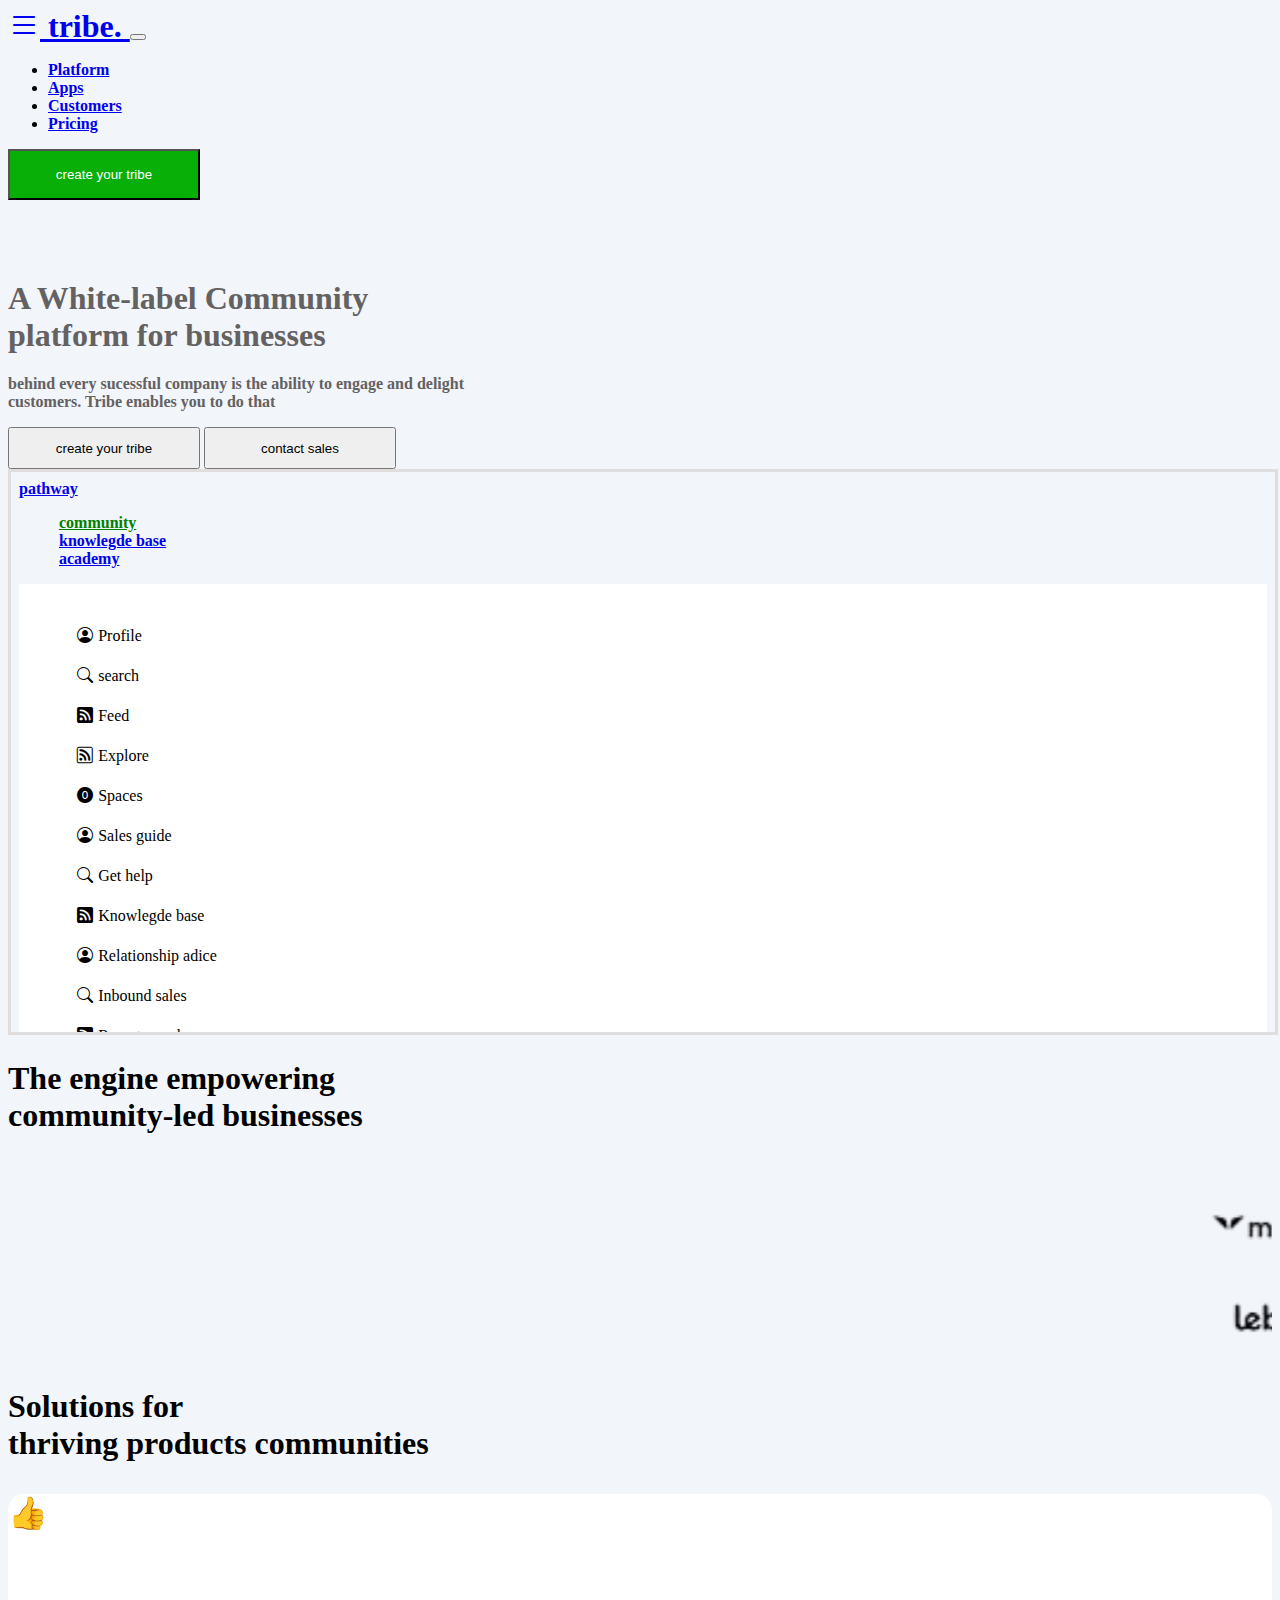
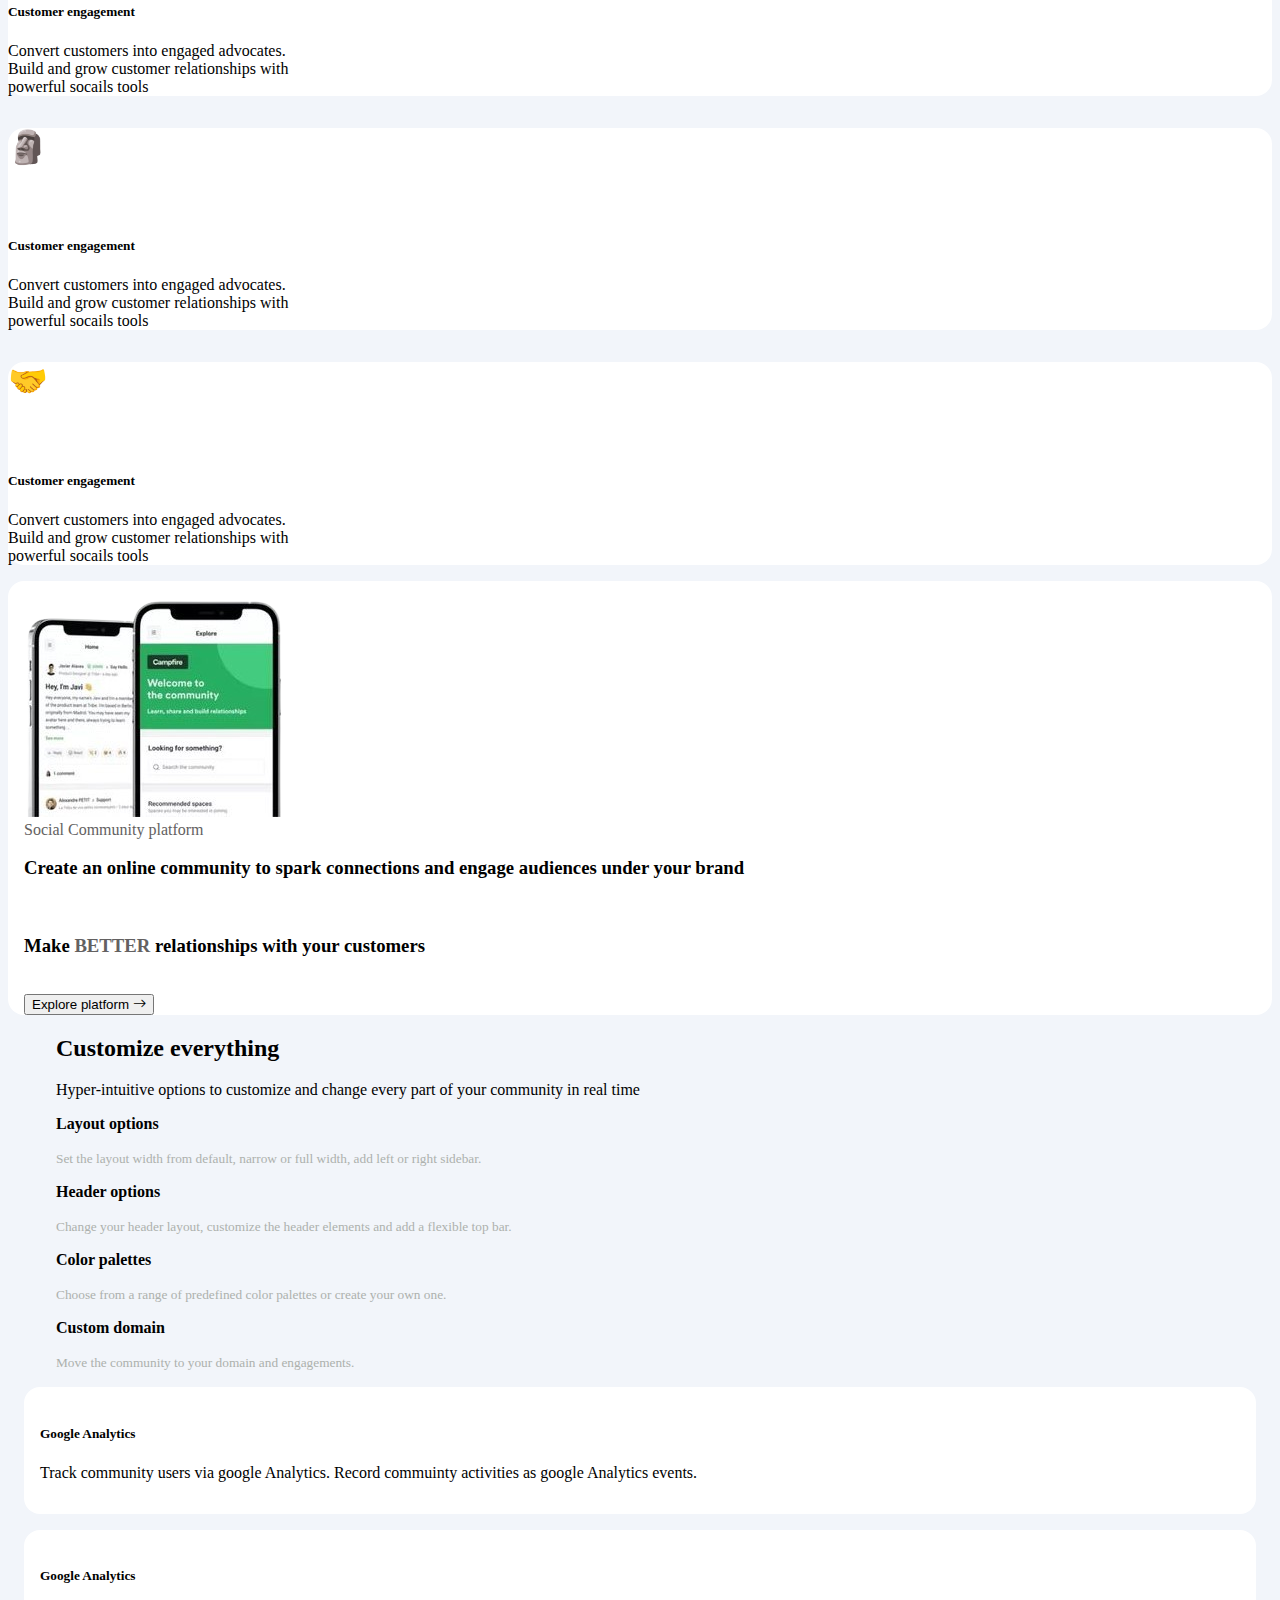
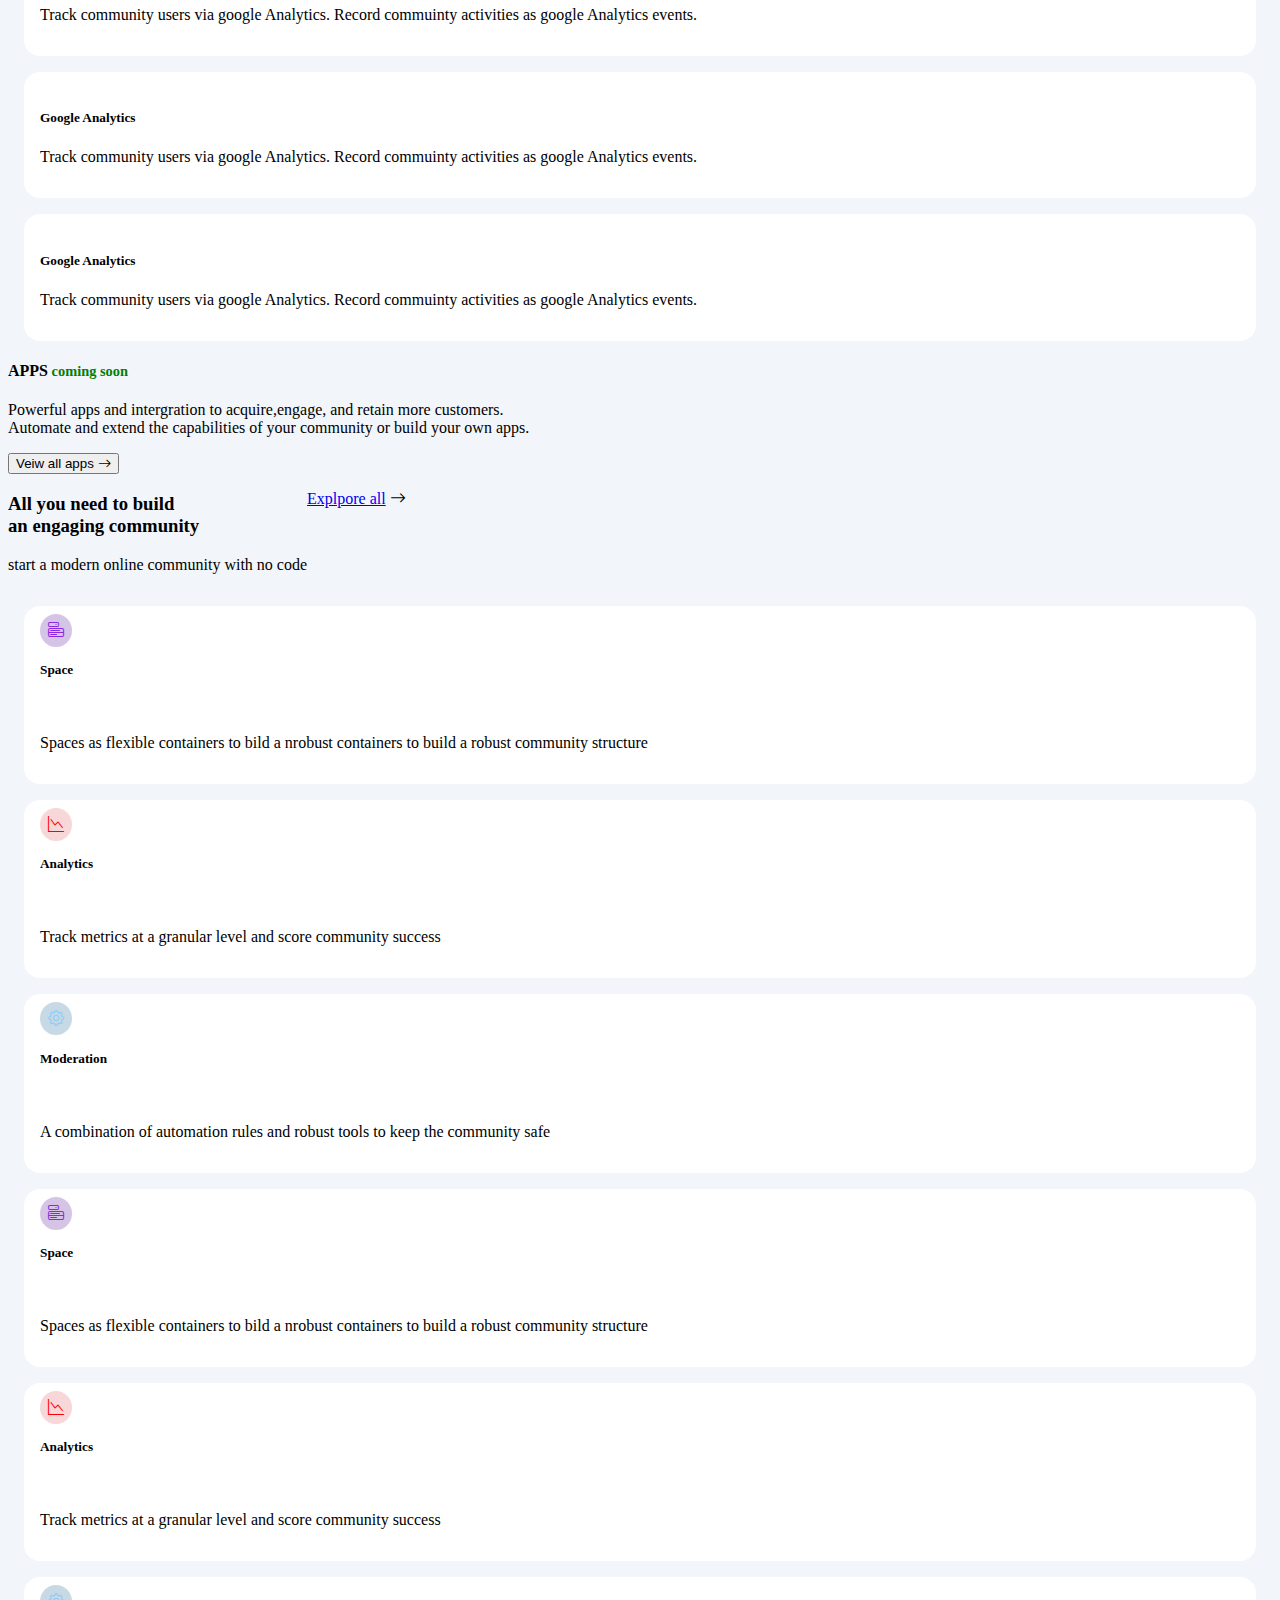
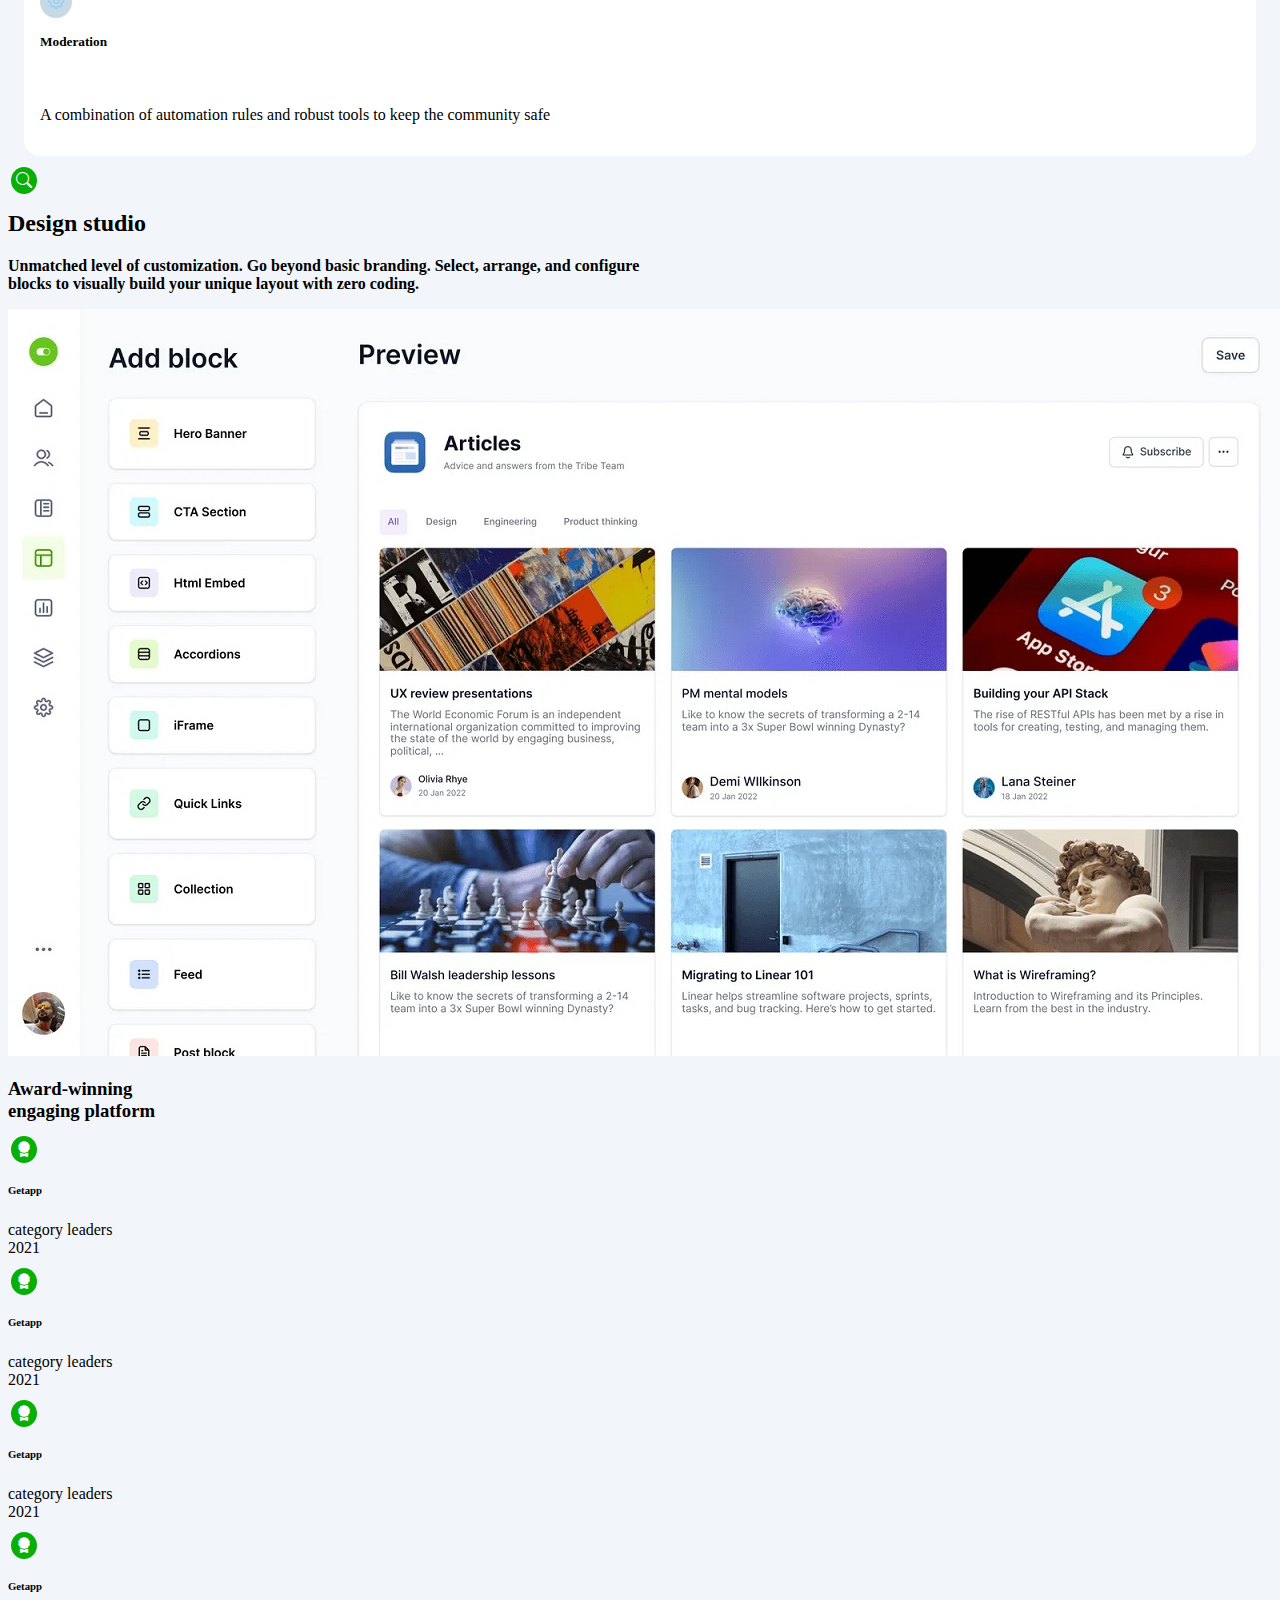
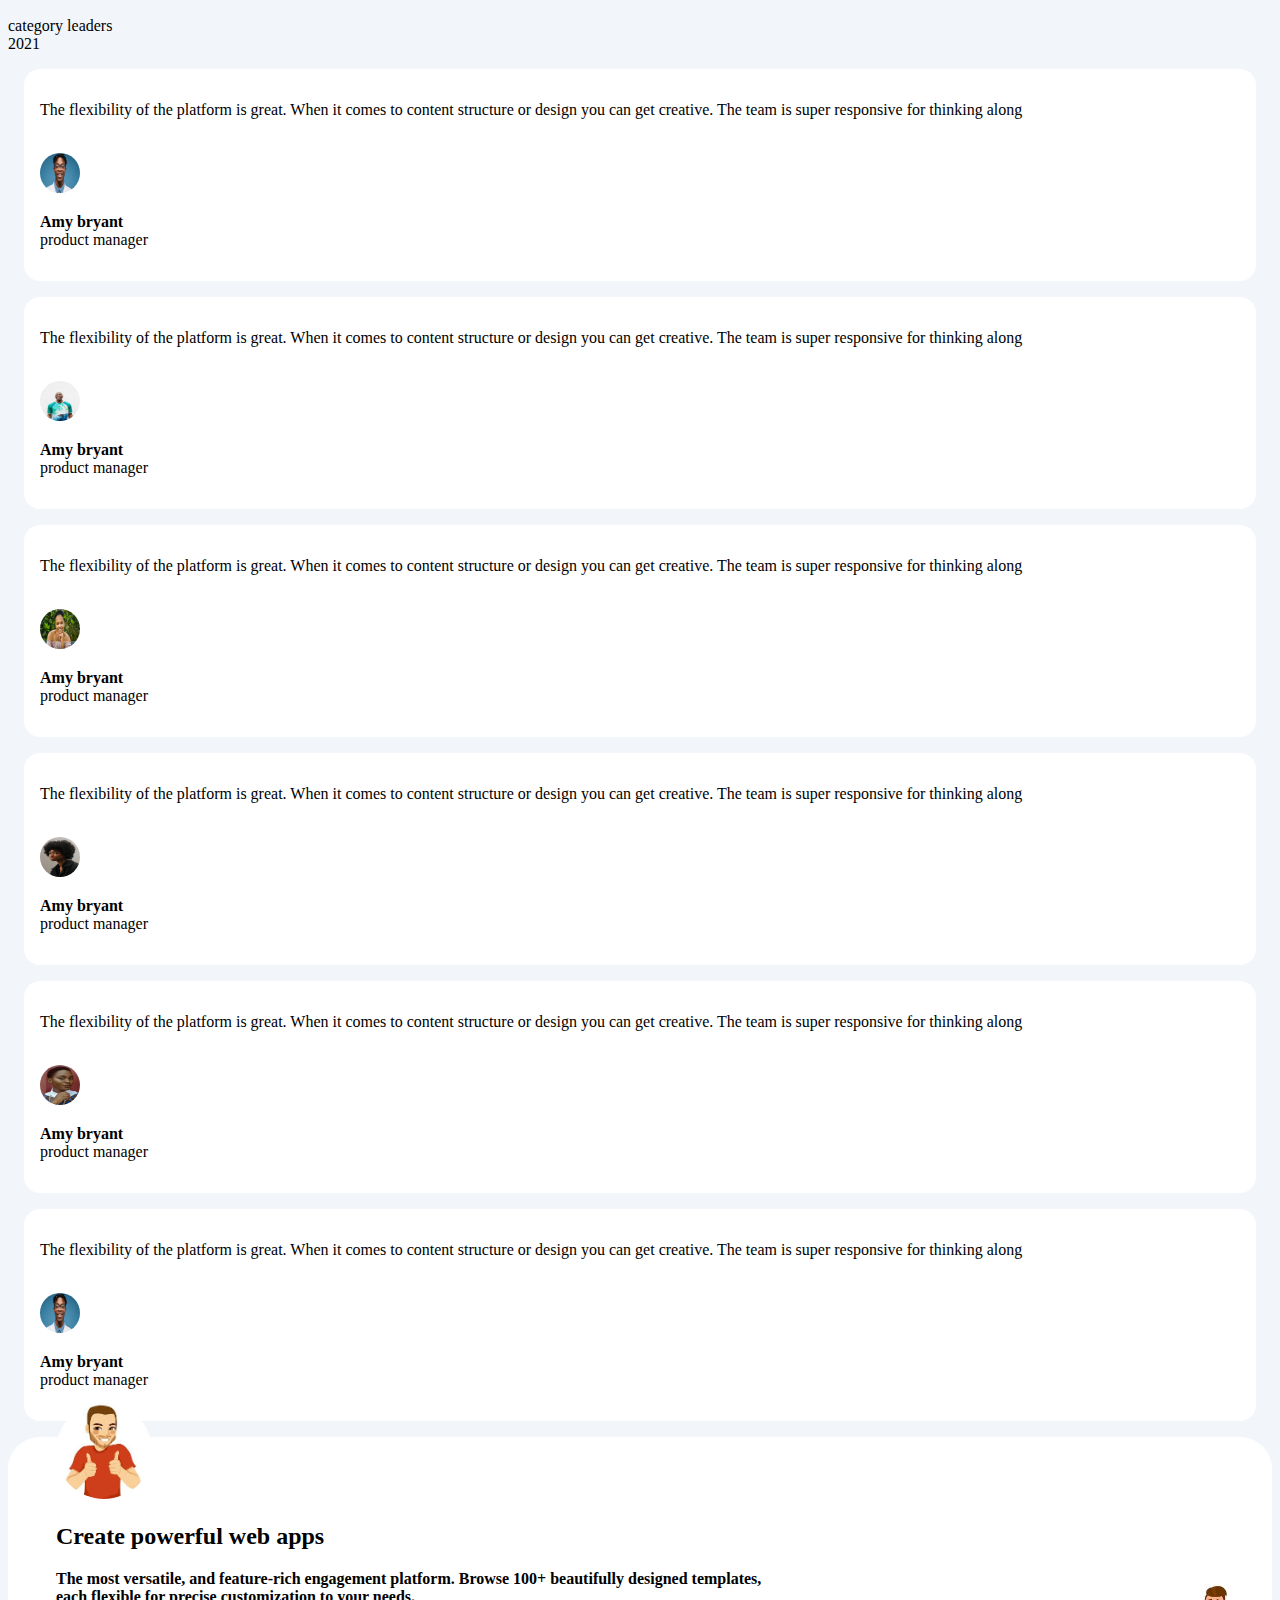
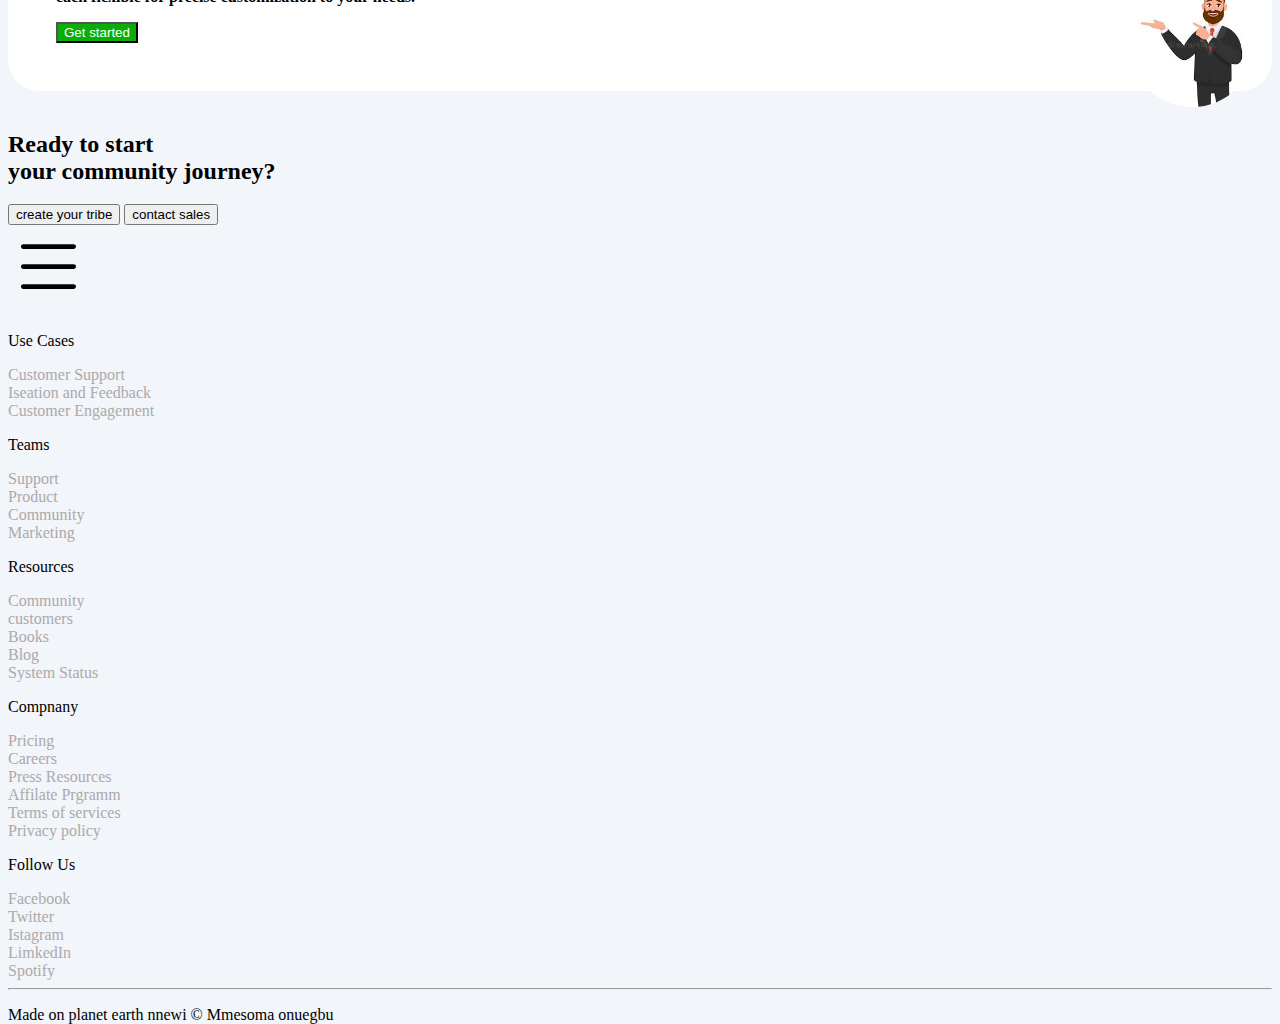
<file: index.html>
<!DOCTYPE html>
<html lang="en">

<head>
    <meta charset="UTF-8">
    <meta name="viewport" content="width=device-width, initial-scale=1.0">
    <link href="https://cdn.jsdelivr.net/npm/bootstrap@5.3.2/dist/css/bootstrap.min.css" rel="stylesheet"
        integrity="sha384-T3c6CoIi6uLrA9TneNEoa7RxnatzjcDSCmG1MXxSR1GAsXEV/Dwwykc2MPK8M2HN" crossorigin="anonymous">
    <link rel="stylesheet" href="https://cdn.jsdelivr.net/npm/bootstrap-icons@1.11.1/font/bootstrap-icons.css">
    <link rel="stylesheet" href="style.css">
    <title>Document</title>
</head>

<body>
    <nav class="navbar navbar-expand-lg bg-light navbar-light  fixed-top navbr">
        <div class="container">
            <a href="#" class="navbar-brand nav-brand">
                <i class="bi bi-list"></i>
                tribe.

            </a>

            <button class="navbar-toggler" type="button" data-bs-toggle="collapse" data-bs-target="#navmenu">
                <span class="navbar-toggler-icon"></span>
            </button>
            <div class="collapse navbar-collapse" id="navmenu">
                <ul class="navbar-nav ul-nav">
                    <li class="nav-item">
                        <a href="#" class="nav-link">
                            Platform
                        </a>
                    </li>
                    <li class="nav-item">
                        <a href="#" class="nav-link">
                            Apps
                        </a>
                    </li>
                    <li class="nav-item">
                        <a href="#" class="nav-link">
                            Customers
                        </a>
                    </li>
                    <li class="nav-item">
                        <a href="#" class="nav-link">
                            Pricing
                        </a>
                    </li>
                </ul>


                <button class="btn btn-large rounded-pill ms-auto nav-button text-light">
                   <a href="form.html">create your tribe</a> 
                </button>

            </div>


        </div>
    </nav>
    <!-- first section -->
    <section class="pt-5 sect1">
        <div class="container">
            <div class="text-dark text-center first-txt">
                <h1> A <span class="secondary">White-label</span> Community <br>platform for businesses
                </h1>
                <p>behind every sucessful company is the ability to engage and delight <br>customers. Tribe enables you
                    to do that</p>
                <button class="btn btn-large bg-dark text-light rounded-pill my-2">create your tribe</button>
                <button class="btn btn-large text-dark rounded-pill border-dark my-2">contact sales</button>
            </div>
        </div>

    </section>


    <!-- second section -->
    <section class="p-5">
        <div class="container sect2-frame pt-5">
            <iframe src="frame.html" frameborder=""
                style="width: 100%; height: 35rem; border: solid rgb(226, 221, 221);"> </iframe>
        </div>
    </section>


    <!-- third section -->
    <section>
        <div class="container">
            <div class="text-center p-5">
                <h1><b>The engine empowering <br>community-led businesses</b></h1>
            </div>


            <marquee behavior="" direction="left">
                <div>
                    <img src="/images/platform1-removebg-preview.png" alt="text" class="sect3-img">
                </div>

            </marquee>




        </div>
    </section>

    <!-- fourth section -->
    <section class="p-2 pt-5 sect4">
        <div class="container pt-5">
            <div class="text-center">
                <h1><b>Solutions for <br>thriving products communities</b></h1>
            </div>
            <div class="d-sm-flex justify-content-between p-3 pt-5">
                <div class="col col1 mx-2 my-2 px-3">
                    <p class="para1">&#X1F44d</p>
                    <br>
                    <h5>Customer engagement</h5>
                    <p>Convert customers into engaged advocates. <br>
                        Build and grow customer relationships with <br>
                        powerful socails tools</p>
                </div>
                <div class="col col2 mx-2 my-2 px-3">
                    <p class="para1">&#X1f5ff</p>
                    <br>
                    <h5>Customer engagement</h5>
                    <p>Convert customers into engaged advocates. <br>
                        Build and grow customer relationships with <br>
                        powerful socails tools</p>
                </div>
                <div class="col col3 mx-2 my-2 px-3">
                    <p class="para1">&#X1F91d</p>
                    <br>
                    <h5>Customer engagement</h5>
                    <p>Convert customers into engaged advocates. <br>
                        Build and grow customer relationships with <br>
                        powerful socails tools</p>
                </div>
            </div>
        </div>
    </section>

    <!-- --------fifth section -->
    <section class="pt-4 p-3">
        <div class="container">
            <div class="d-sm-flex justify-content-between sect5 pt-5">
                <img src="/images/platform2-removebg-preview.png" alt="" class="sect5-img mb-0 pt-5">
                <div class="sect5-text pt-5 px-5 p-2">
                    <span>Social Community platform</span>

                    <h3 class="pop1"><b>Create an online community to spark connections and engage audiences under
                            your
                            brand</b></h3><br>
                    <h3 class="pop1 "><b>Make <span class="text-success">BETTER</span> relationships with your
                            customers</b></h3><br>
                    <!-- <h3 class="pop1"><b>Behind every company there's ability to engage customers</b></h3> -->

                    <button class="btn btn-large bg-warning">Explore platform <i class="bi bi-arrow-right"></i></button>
                </div>


            </div>

        </div>
    </section>
    <!-- -------sixth section -->
    <section class="pt-5 ">
        <div class="container">
            <div class="d-sm-flex sect6 bg-dark text-light ">
                <div class="col col1-sect6 p-5">
                    <h2 class="pt-5">
                        <b>Customize everything</b>
                    </h2>
                    <p>Hyper-intuitive options to customize and change every part of your community in real time</p>


                    <div class="row pt-5">
                        <div class="col">
                            <p><b>Layout options</b></p>
                            <span>Set the layout width from default, narrow or full width, add left or right
                                sidebar.</span>
                        </div>
                        <div class="col">
                            <p><b>Header options</b></p>
                            <span>Change your header layout, customize the header elements and add a flexible top
                                bar.</span>

                        </div>
                    </div>
                    <div class="row pt-5">
                        <div class="col">
                            <p><b>Color palettes</b></p>
                            <span>Choose from a range of predefined color palettes or create your own one.</span>
                        </div>
                        <div class="col">
                            <p><b>Custom domain</b></p>
                            <span>Move the community to your domain and engagements.</span>
                        </div>
                    </div>


                </div>

                <!-- <img src="images/plarform 3.avif.jpg" alt=""
                    class="pt-5 mb-sm-0 img11 img-fluid me-5"> -->

            </div>
        </div>
    </section>

    <!-- --------seventh section -->
    <section class="sect7">
        <div class="container pt-5 p-3">
            <div class="row">
                <div class="col">
                    <div class="row">
                        <div class="col pt-5 text-dark col11">
                            <h5><b>Google Analytics</b></h5>
                            <p>Track community users via google Analytics. Record commuinty activities as google
                                Analytics events.</p>
                        </div>
                        <div class="col pt-5 text-dark col12">
                            <h5><b>Google Analytics</b></h5>
                            <p>Track community users via google Analytics. Record commuinty activities as google
                                Analytics events.</p>
                        </div>
                    </div>
                    <div class="row">
                        <div class="col pt-5 text-dark col13">
                            <h5><b>Google Analytics</b></h5>
                            <p>Track community users via google Analytics. Record commuinty activities as google
                                Analytics events.</p>
                        </div>
                        <div class="col pt-5 text-dark col14">
                            <h5><b>Google Analytics</b></h5>
                            <p>Track community users via google Analytics. Record commuinty activities as google
                                Analytics events.</p>
                        </div>
                    </div>

                </div>
                <div class="col align-items-center d-flex px-5 col15">
                    <div class="text">
                        <h4><b>APPS</b><span> coming soon</span></h4>
                        <p>Powerful apps and intergration to acquire,engage, and retain more customers.
                            <br>Automate and extend the capabilities of your community or build your own apps.
                        </p>
                        <button class="btn btn-large border-dark">Veiw all apps <i
                                class="bi bi-arrow-right"></i></button>
                    </div>
                </div>

            </div>
    </section>

    <!-- eight section -------- -->
    <section class="p-3 sect8">
        <div class="container pt-5">
            <div class="build">
                <div class="col">
                    <h3><b>All you need to build <br>an engaging community</b></h3>
                    <p>start a modern online community with no code</p>
                </div>
                <div class="col10">
                    <p><a href="#">Explpore all</a> <i class="bi bi-arrow-right"></i></p>
                </div>
            </div>
            <div class="d-sm-flex justify-content-between pt-5">
                <div class="col col16">
                    <i class="bi bi-menu-button"></i>
                    <br>
                    <h5 class="pt-2"><b>Space</b></h5><br>
                    <p>Spaces as flexible containers to bild a nrobust containers to build a robust community structure
                    </p>

                </div>
                <div class="col col17">
                    <i class="bi bi-graph-down"></i>
                    <br>
                    <h5 class="pt-2"><b>Analytics</b></h5><br>
                    <p>Track metrics at a granular level and score community success</p>
                </div>
                <div class="col col18">
                    <i class="bi bi-gear"></i>
                    <br>
                    <h5 class="pt-2"><b>Moderation</b></h5><br>
                    <p>A combination of automation rules and robust tools to keep the community safe</p>
                </div>
            </div>
            <div class="d-sm-flex justify-content-between pt-5">
                <div class="col col16">
                    <i class="bi bi-menu-button"></i>
                    <br>
                    <h5 class="pt-2"><b>Space</b></h5><br>
                    <p>Spaces as flexible containers to bild a nrobust containers to build a robust community structure
                    </p>

                </div>
                <div class="col col17">
                    <i class="bi bi-graph-down"></i>
                    <br>
                    <h5 class="pt-2"><b>Analytics</b></h5><br>
                    <p>Track metrics at a granular level and score community success</p>
                </div>
                <div class="col col18">
                    <i class="bi bi-gear"></i>
                    <br>
                    <h5 class="pt-2"><b>Moderation</b></h5><br>
                    <p>A combination of automation rules and robust tools to keep the community safe</p>
                </div>
            </div>
        </div>
    </section>

    <!-- ------ninth section -->
    <section class="sect9 pt-5">
        <div class="container">
            <div class="text-center pt-5">
                <i class="bi bi-search"></i>
                <h2><b>Design studio</b></h2>
                <p class="lead"><b> Unmatched level of customization. Go beyond basic branding. Select, arrange, and
                        configure <br>
                        blocks to visually build your unique layout with zero coding.</b>
                </p>
                <img src="images/63630a0467c25b4a630da03f_design-studio-p-1600.jpg" alt="" class="pt-5 img-fluid">
            </div>

        </div>



    </section>







    <!-- tenth section ---- -->

    <section class="p-3 sect10 pt-5">
        <div class="container">
            <div class="text-dark pt-5 text-center">
                <h3 class=""><b>Award-winning <br>engaging platform</b></h3>
                <div class="row pt-5">
                    <div class="col">
                        <i class="bi bi-award-fill"></i>
                        <h6><b> Getapp</b></h6>
                        <p>category leaders <br>
                            2021</p>
                    </div>
                    <div class="col">
                        <i class="bi bi-award-fill"></i>
                        <h6><b> Getapp</b></h6>
                        <p>category leaders <br>
                            2021</p>
                    </div>
                    <div class="col">
                        <i class="bi bi-award-fill"></i>
                        <h6><b> Getapp</b></h6>
                        <p>category leaders <br>
                            2021</p>
                    </div>
                    <div class="col">
                        <i class="bi bi-award-fill"></i>
                        <h6><b> Getapp</b></h6>
                        <p>category leaders <br>
                            2021</p>
                    </div>
                </div>
            </div>
            <div class="d-sm-flex justify-content-between pt-5">
                <div class="col col19">
                    <p>The flexibility of the platform is great. When it comes to content structure or design you
                        can get creative. The team is super responsive for thinking along</p><br>
                    <div class="d-sm-flex award">
                        <img src="images/dashboard 5.jpg" alt="" style="border-radius: 50%;" width="40rem"
                            height="40rem">
                        <div class="text">
                            <p><b>Amy bryant</b>
                                <br>product manager
                            </p>
                        </div>
                    </div>
                </div>
                <div class="col col20">
                    <p>The flexibility of the platform is great. When it comes to content structure or design you
                        can get creative. The team is super responsive for thinking along</p><br>
                    <div class="d-sm-flex award">
                        <img src="images/dashboard 1.jpg" alt="" style="border-radius: 50%;" width="40rem"
                            height="40rem">
                        <div class="text">
                            <p><b>Amy bryant</b>
                                <br>product manager
                            </p>
                        </div>
                    </div>

                </div>
                <div class="col col21">
                    <p>The flexibility of the platform is great. When it comes to content structure or design you
                        can get creative. The team is super responsive for thinking along</p><br>
                    <div class="d-sm-flex award">
                        <img src="images/dashboard 2.jpg" alt="" style="border-radius: 50%;" width="40rem"
                            height="40rem">
                        <div class="text">
                            <p><b>Amy bryant</b>
                                <br>product manager
                            </p>
                        </div>
                    </div>

                </div>
            </div>
            <div class="d-sm-flex justify-content-between pt-5">
                <div class="col col19">
                    <p>The flexibility of the platform is great. When it comes to content structure or design you
                        can get creative. The team is super responsive for thinking along</p><br>
                    <div class="d-sm-flex award">
                        <img src="images/dashboard 3.jpg" alt="" style="border-radius: 50%;" width="40rem"
                            height="40rem">
                        <div class="text">
                            <p><b>Amy bryant</b>
                                <br>product manager
                            </p>
                        </div>
                    </div>

                </div>
                <div class="col col20">
                    <p>The flexibility of the platform is great. When it comes to content structure or design you
                        can get creative. The team is super responsive for thinking along</p><br>
                    <div class="d-sm-flex award">
                        <img src="images/dashboard 4.jpg" alt="" style="border-radius: 50%;" width="40rem"
                            height="40rem">
                        <div class="text">
                            <p><b>Amy bryant</b>
                                <br>product manager
                            </p>
                        </div>
                    </div>

                </div>
                <div class="col col21">
                    <p>The flexibility of the platform is great. When it comes to content structure or design you
                        can get creative. The team is super responsive for thinking along</p><br>

                    <div class="d-sm-flex award">
                        <img src="images/dashboard 5.jpg" alt="" style="border-radius: 50%;" width="40rem"
                            height="40rem">
                        <div class="text">
                            <p><b>Amy bryant</b>
                                <br>product manager
                            </p>
                        </div>
                    </div>

                </div>
            </div>

            <!-- <div class="d-sm-flex justify-content-between pt-5">
                <div class="col col19">
                    <p>The flexibility of the platform is great. When it comes to content structure or design you
                        can get creative. The team is super responsive for thinking along</p><br>
                    <div class="d-sm-flex award">
                        <img src="images/dashboard 5.jpg" alt="" style="border-radius: 50%;" width="40rem" height="40rem">
                        <div class="text">
                            <p><b>Amy bryant</b>
                            <br>product manager</p>
                        </div>
                    </div>

                </div>
                <div class="col col20">
                    <p>The flexibility of the platform is great. When it comes to content structure or design you
                        can get creative. The team is super responsive for thinking along</p><br>
                    <div class="d-sm-flex award">
                        <img src="images/dashboard 5.jpg" alt="" style="border-radius: 50%;" width="40rem" height="40rem">
                        <div class="text">
                            <p><b>Amy bryant</b>
                            <br>product manager</p>
                        </div>
                    </div>

                </div>
                <div class="col col21">
                    <p>The flexibility of the platform is great. When it comes to content structure or design you
                        can get creative. The team is super responsive for thinking along</p><br>
                    <div class="d-sm-flex award">
                        <img src="images/dashboard 5.jpg" alt="" style="border-radius: 50%;" width="40rem" height="40rem">
                        <div class="text">
                            <p><b>Amy bryant</b>
                            <br>product manager</p>
                        </div>
                    </div>

                </div>
            </div> -->


        </div>
    </section>

    <!-- ---------eleventh section -->
    <section class=" pt-5">
        <div class="container sect11">
            <img src="images/platform5.jpg" alt="" class="sect11img1">
            <div class="text-center">
                <h2><b>Create powerful web apps</b></h2>
                <p class="lead"><b>The most versatile, and feature-rich engagement platform.
                        Browse 100+ beautifully designed templates, <br> each flexible for precise customization to your
                        needs.</b></p>
                <button class="btn btn-lg p-3"><a href="form.html">Get started</a></button>
            </div>
        </div>
        <img src="images/platform4.jpg" alt="" class="sect11img2 d-none">
    </section>

    <!-- -------twelve -->
    <section class="pt-5">
        <div class="container p-5">
            <div class="text-center">
                <h2><b>Ready to start <br>your community journey?</b></h2>
                <button class="btn btn-large bg-dark text-light rounded-pill">create your tribe</button>
                <button class="btn btn-large text-dark rounded-pill border-dark">contact sales</button>
            </div>
        </div>
    </section>

    <!-- thirteen -->
    <footer class="pt-5 bg-dark sect13">
        <div class="container">
            <div class="text-light">
                <div class="row">
                    <div class="col my-3">
                        <i class="bi bi-list"></i>
                    </div>
                    <div class="col my-3">
                        <p>Use Cases</p>
                        <a href="#">Customer Support</a><br>
                        <a href="#">Iseation and Feedback</a><br>
                        <a href="#">Customer Engagement</a>
                    </div>
                    <div class="col my-3">
                        <p>Teams</p>
                        <a href="#">Support</a><br>
                        <a href="#">Product</a><br>
                        <a href="#">Community</a><br>
                        <a href="#">Marketing</a>
                    </div>
                    <div class="col my-3">
                        <p>Resources</p>
                        <a href="#">Community</a><br>
                        <a href="#">customers</a><br>
                        <a href="#">Books</a><br>
                        <a href="#">Blog</a><br>
                        <a href="#">System Status</a>
                    </div>
                    <div class="col my-3">
                        <p>Compnany</p>
                        <a href="#">Pricing</a><br>
                        <a href="#">Careers</a><br>
                        <a href="#">Press Resources</a><br>
                        <a href="#">Affilate Prgramm</a><br>
                        <a href="#">Terms of services</a><br>
                        <a href="#">Privacy policy</a>

                    </div>
                    <div class="col my-3">
                        <p>Follow Us</p>
                        <a href="#">Facebook</a><br>
                        <a href="#">Twitter</a><br>
                        <a href="#">Istagram</a><br>
                        <a href="#">LimkedIn</a><br>
                        <a href="#">Spotify</a>

                    </div>
                </div>
                <hr>
                <p>Made on planet earth nnewi &copy; Mmesoma onuegbu </p>
            </div>
          
        </div>
    </footer>







    <script src="https://cdn.jsdelivr.net/npm/bootstrap@5.3.2/dist/js/bootstrap.bundle.min.js"
        integrity="sha384-C6RzsynM9kWDrMNeT87bh95OGNyZPhcTNXj1NW7RuBCsyN/o0jlpcV8Qyq46cDfL"
        crossorigin="anonymous"></script>
</body>

</html>
</file>
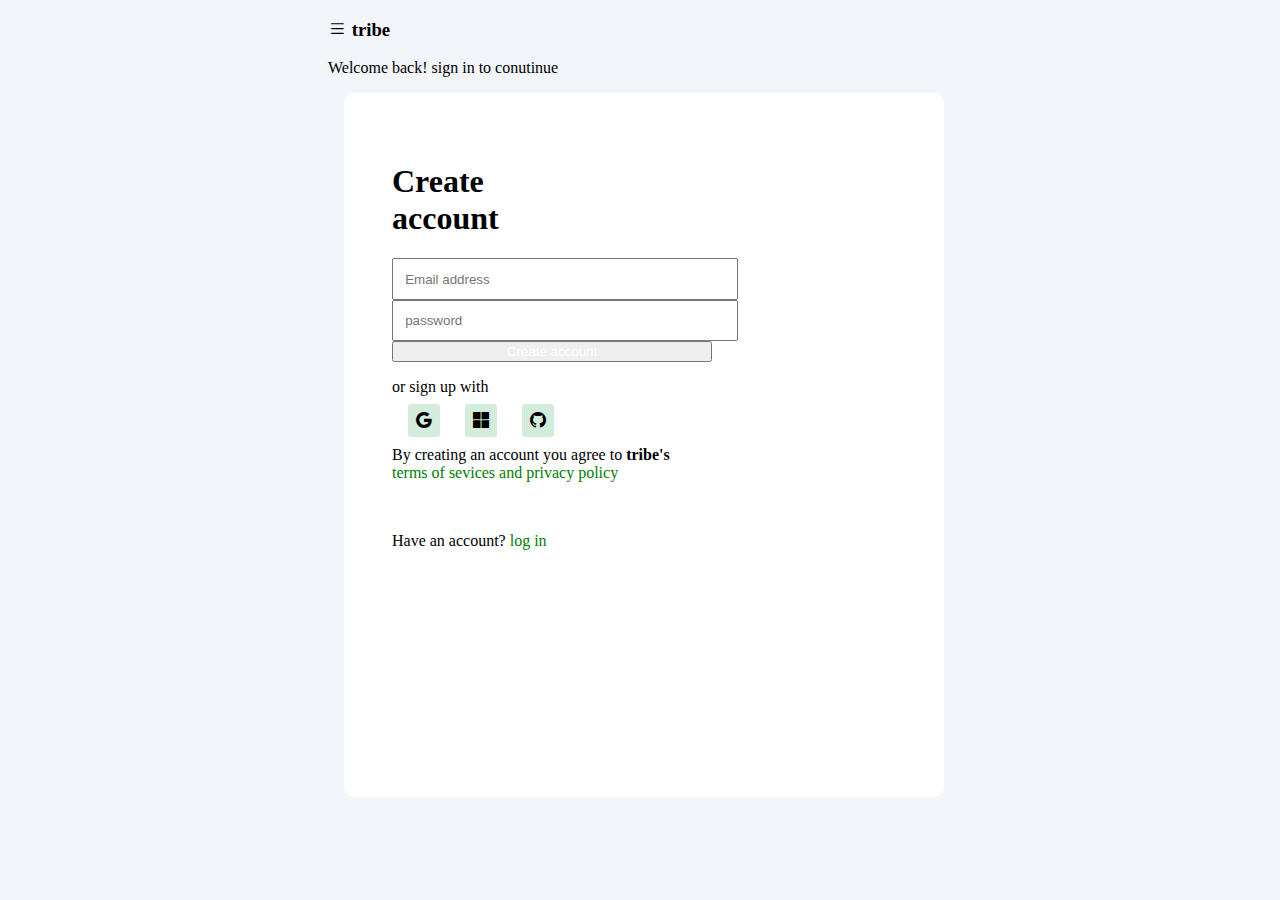
<file: form.html>
<!DOCTYPE html>
<html lang="en">

<head>
    <meta charset="UTF-8">
    <meta name="viewport" content="width=device-width, initial-scale=1.0">
    <link href="https://cdn.jsdelivr.net/npm/bootstrap@5.3.2/dist/css/bootstrap.min.css" rel="stylesheet"
        integrity="sha384-T3c6CoIi6uLrA9TneNEoa7RxnatzjcDSCmG1MXxSR1GAsXEV/Dwwykc2MPK8M2HN" crossorigin="anonymous">
    <link rel="stylesheet" href="https://cdn.jsdelivr.net/npm/bootstrap-icons@1.11.1/font/bootstrap-icons.css">
    <link rel="stylesheet" href="form.css">
    <title>Document</title>
</head>

<body>

    <main>
        <div class="container-fluid">
            <div class="form-container">
                <div class="col pt-5">
                    <div class="text-center">
                        <h3><b><i class="bi bi-list"></i> tribe</b></h3>
                        <p>Welcome back! sign in to conutinue</p>


                        <form action="">
                            <h1><b>Create <br> account</b></h1>
                            <input type="email" placeholder="Email address"><br>
                            <input type="password" placeholder="password" class="mt-3"><br>
                            <button class="btn btn-lg bg-success text-dark  mt-3"><a href="#">Create
                                    account</a></button>
                            <p class="mt-3">or sign up with</p>
                            <div class="icon1 pt-3">
                                <a href="#"><i class="bi bi-google"></i></a>
                                <a href="#"><i class="bi bi-microsoft"></i></a>
                                <a href="#"><i class="bi bi-github"></i></a>
                            </div>
                            <div class="text">
                                <p class="pt-5"> By creating an account you agree to <b>tribe's</b><br><span
                                        class="text-success"><a href="#">terms of sevices and privacy policy</a></span>
                                </p>
                                <br>

                                <p>Have an account? <span class="text-success"><a href="#">log in</a></span></p>
                            </div>
                        </form>
                    </div>

                </div>

                <!--                    
                    <video width="" height="" autoplay class="vid">
                        <source src="images/form2.mp4" type="video/mp4">
                        
                      </video>
                     -->



            </div>
        </div>
    </main>









</body>

</html>
</file>
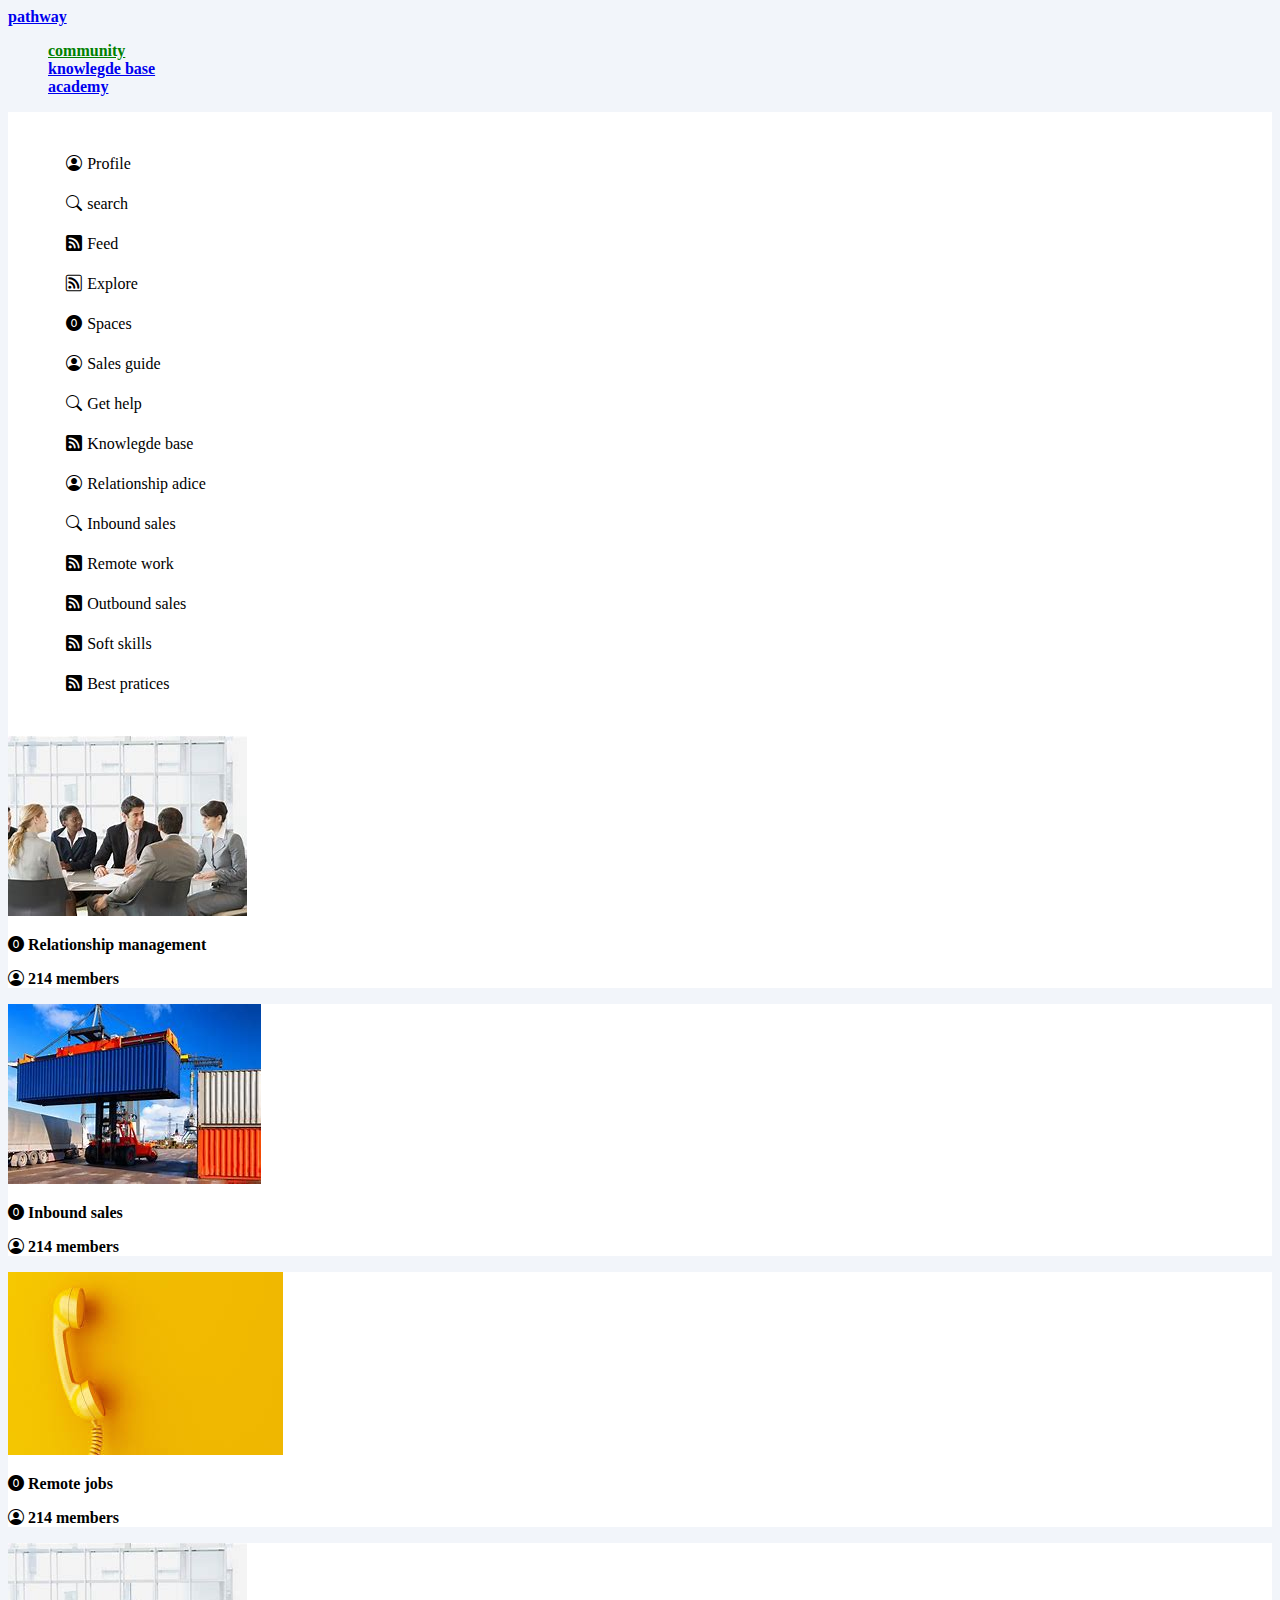
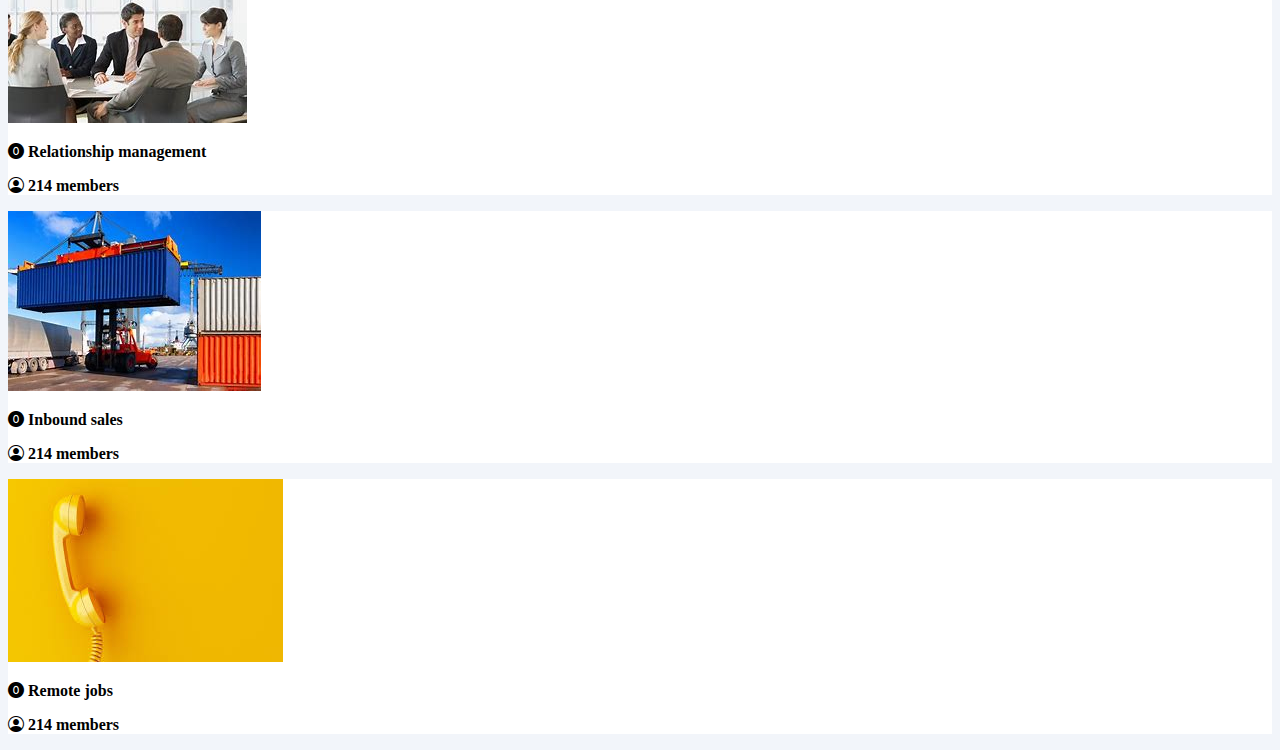
<file: frame.html>
<!DOCTYPE html>
<html lang="en">

<head>
    <meta charset="UTF-8">
    <meta name="viewport" content="width=device-width, initial-scale=1.0">
    <link href="https://cdn.jsdelivr.net/npm/bootstrap@5.3.2/dist/css/bootstrap.min.css" rel="stylesheet"
        integrity="sha384-T3c6CoIi6uLrA9TneNEoa7RxnatzjcDSCmG1MXxSR1GAsXEV/Dwwykc2MPK8M2HN" crossorigin="anonymous">
    <link rel="stylesheet" href="https://cdn.jsdelivr.net/npm/bootstrap-icons@1.11.1/font/bootstrap-icons.css">
    <link rel="stylesheet" href="frame.css">
    <title>Document</title>
</head>

<body>
    <nav class="navbar navbar-expand-lg navbar-light bg-light nav1">
        <div class="container">
            <a href="#" class="navbar-brand">pathway</a>

            <div class="collapse navbar-collapse">
                <ul class="navbar-nav">
                    <li class="list-item">
                        <a href="#" class="nav-link text-success link1">
                            community
                        </a>
                    </li>
                    <li class="list-item">
                        <a href="#" class="nav-link">
                            knowlegde base
                        </a>
                    </li>
                    <li class="list-item">
                        <a href="#" class="nav-link">
                            academy
                        </a>
                    </li>
                </ul>
            </div>
        </div>
    </nav>

    <!-- first section -->

    <section class="p-2">
        <div class="cotainer">
            <div class="row">
                <div class="col-lg-3 col-6">

                    <aside>
                        <div class="dash1">
                            <ul class="px-2">
                                <li><i class="bi bi-person-circle b"></i><a href="#"> Profile</a></l1>
                                <li><i class="bi bi-search "></i><a href="#"> search</a></l1>
                                <li><i class="bi bi-rss-fill "></i><a href="#"> Feed</a></l1>
                                <li><i class="bi bi-rss  "></i><a href="#"> Explore</a></l1>
                                <li><i class="bi bi-0-circle-fill  "></i><a href="#"> Spaces</a></l1>

                                    <!-- <h5>
                                Produts
                            </h5> -->

                                <li><i class="bi bi-person-circle "></i><a href="#"> Sales guide</a></l1>
                                <li><i class="bi bi-search "></i><a href="#"> Get help</a></l1>
                                <li><i class="bi bi-rss-fill "></i><a href="#"> Knowlegde base</a></l1>

                                    <!-- <h5>
                                Seeking advice
                            </h5> -->

                                <li><i class="bi bi-person-circle  "></i><a href="#"> Relationship adice</a></l1>
                                <li><i class="bi bi-search "></i><a href="#"> Inbound sales</a></l1>
                                <li><i class="bi bi-rss-fill "></i><a href="#"> Remote work</a></l1>
                                <li><i class="bi bi-rss-fill  "></i><a href="#"> Outbound sales</a></l1>
                                <li><i class="bi bi-rss-fill  "></i><a href="#"> Soft skills</a></l1>
                                <li><i class="bi bi-rss-fill "></i><a href="#"> Best pratices</a></l1>
                            </ul>

                            <!-- <div class="accordion accordion-flush" id="accordionFlushExample">
                                    <div class="accordion-item">
                                        <h2 class="accordion-header" style="width: 8rem;">
                                            <button class="accordion-button collapsed" type="button"
                                                data-bs-toggle="collapse" data-bs-target="#flush-collapseOne"
                                                aria-expanded="false" aria-controls="flush-collapseOne">
                                                <h5>
                                                    Produts
                                                </h5>
                                            </button>
                                        </h2>
                                        <div id="flush-collapseOne" class="accordion-collapse collapse"
                                            data-bs-parent="#accordionFlushExample">
                                            <div class="accordion-body">
                                                <ul>
                                                    <li><i class="bi bi-person-circle"></i><a href="#"> Sales guide</a></l1>
                                                    <li><i class="bi bi-search"></i><a href="#"> Get help</a></l1>
                                                    <li><i class="bi bi-rss-fill"></i><a href="#"> Knowlrgde base</a></l1>
                                                </ul>
                                            </div>
                                        </div>
                                    </div> -->

                        </div>
                    </aside>

                </div>
                <div class="col">
                    <div class="d-sm-flex col1">

                        <div class="card img1 my-2">
                            <img src="/images/download (1).jpg" alt="" class="card-img">

                            <div class="text-justify my-2 mx-3 col-text1">
                                <p><i class="bi bi-0-circle-fill"></i><b> Relationship management</b></p>
                                <!-- <p>Lorem ipsum dolor sit amet consectetur adipisicing elit. Ab.</p>
                                <br> -->
                                <p><i class="bi-person-circle"></i> <b>214 members</b></p>
                            </div>
                        </div>

                        <div class=" card img1 my-2">
                            <img src="/images/OIP (2).jpg" alt="" class="card-img">

                            <div class="text-justify my-2 mx-3 col-text1">
                                <p><i class="bi bi-0-circle-fill"></i><b> Inbound sales</b></p>
                                <!-- <p>Lorem ipsum dolor sit amet consectetur adipisicing elit. Ab.</p>
                                <br> -->
                                <p><i class="bi-person-circle"></i> <b>214 members</b></p>
                            </div>
                        </div>


                        <div class="card img1 my-2">
                            <img src="/images/download (2).jpg" alt="" class="card-img">

                            <div class="text-justify my-2 mx-3 col-text1">
                                <p><i class="bi bi-0-circle-fill"></i><b> Remote jobs</b></p>
                                <!-- <p>Lorem ipsum dolor sit amet consectetur adipisicing elit. Id.</p>
                                <br> -->
                                <p><i class="bi-person-circle"></i> <b>214 members</b></p>
                            </div>
                        </div>

                    </div>
                    <div class="d-sm-flex col2">

                        <div class="card img1 my-2">
                            <img src="/images/download (1).jpg" alt="" class="card-img">

                            <div class="text-justify my-2 mx-3 col-text1">
                                <p><i class="bi bi-0-circle-fill"></i><b> Relationship management</b></p>
                                <!-- <p>Lorem ipsum dolor sit amet consectetur adipisicing elit. Ab.</p>
                                <br> -->
                                <p><i class="bi-person-circle"></i> <b>214 members</b></p>
                            </div>
                        </div>

                        <div class=" card img1 my-2">
                            <img src="/images/OIP (2).jpg" alt="" class="card-img">

                            <div class="text-justify my-2 mx-3 col-text1">
                                <p><i class="bi bi-0-circle-fill"></i><b> Inbound sales</b></p>
                                <!-- <p>Lorem ipsum dolor sit amet consectetur adipisicing elit. Ab.</p>
                                <br> -->
                                <p><i class="bi-person-circle"></i> <b>214 members</b></p>
                            </div>
                        </div>


                        <div class="card img1 my-2">
                            <img src="/images/download (2).jpg" alt="" class="card-img">

                            <div class="text-justify my-2 mx-3 col-text1">
                                <p><i class="bi bi-0-circle-fill"></i><b> Remote jobs</b></p>
                                <!-- <p>Lorem ipsum dolor sit amet consectetur adipisicing elit. Id.</p>
                                <br> -->
                                <p><i class="bi-person-circle"></i> <b>214 members</b></p>
                            </div>
                        </div>

                    </div>
                </div>

            </div>






        </div>


    </section>






    <script src="https://cdn.jsdelivr.net/npm/bootstrap@5.3.2/dist/js/bootstrap.bundle.min.js"
        integrity="sha384-C6RzsynM9kWDrMNeT87bh95OGNyZPhcTNXj1NW7RuBCsyN/o0jlpcV8Qyq46cDfL"
        crossorigin="anonymous"></script>
</body>

</html>
</file>
<file: style.css>
body {
    background-color: rgb(242, 245, 250);
    font-family: Georgia, 'Times New Roman', Times, serif;
    height: 100vh;


}

.nav-brand {
    font-family: Georgia, 'Times New Roman', Times, serif;
    font-weight: bolder;
    font-size: 2rem;
}

.ul-nav {
    font-weight: bolder;
}

.nav-button {
    padding: 1rem;
    width: 12rem;
    color: white;
    background-color: rgb(7, 175, 7);
}

.nav-button a {
color: white;
text-decoration: none;

}
.nav-button a:hover {
    color: black;


}

.first-txt h1 {
    font-weight: bold;   
}

.first-txt p {
    font-weight: bold;
}

.first-txt,
span {
    color: rgb(99, 97, 97);
}

.sect1 {
    margin-top: 5rem;
}

.sect1 button {
    padding: 0.7rem;
    width: 12rem;
}

.sect3-img {
    height: 12rem;
}

.sect4 {
    margin-top: 2rem;
}

.sect4 .para1 {
    font-size: 2rem;
}

.sect4 .col1 {
    background-color: white;
    border-radius: 1rem;

}

.col1:hover {
    padding: 1rem;
    box-shadow: 1px 1px 2px rgb(9, 63, 9);
    transition: all .8s ease-out;
    border-bottom-left-radius: 30px;
    border-top-right-radius: 30px;
    background-color: rgb(243, 205, 101);

}

.sect4 .col2 {
    background-color: white;
    border-radius: 1rem;

}

.col2:hover {
    padding: 1rem;
    box-shadow: 1px 1px 2px rgb(9, 63, 9);
    transition: all .8s ease-out;
    border-bottom-left-radius: 30px;
    border-top-right-radius: 30px;
    background-color: rgb(243, 205, 101);

}

.sect4 .col3 {
    background-color: white;
    border-radius: 1rem;

}

.col3:hover {
    padding: 1rem;
    box-shadow: 1px 1px 2px rgb(9, 63, 9);
    transition: all .8s ease-out;
    border-bottom-left-radius: 30px;
    border-top-right-radius: 30px;
    background-color: rgb(243, 205, 101);

}

.sect5 {
    background-color: white;
    border-radius: 1rem;
  
}

.sect5-img {
    max-width: 100%;
    height: 100%;
    margin-left: 1rem;




}
.sect5-text {
   margin-left: 1rem;
}

.pop {
    position: relative;
    filter: contrast(15);

}

.pop1 {
    animation: switch 8s infinite ease-in-out;

}

/* @keyframes switch {
    0%,
    50%,
    80% {
        filter: blur(0px);
        opacity: 1;

    }
    50%,
    80% {
        filter: blur(10px);
        opacity: 0;
    }
} */

.sect6 {
    border-radius: 1rem;
    justify-content: space-between;

}

.col1-sect6 {
    padding-left: 3rem;
}

.col2-sect6 {
    padding-left: 4rem;

}

.sect6 span {
    font-size: smaller;
    color: rgb(173, 177, 173);
    text-shadow: 1px 2px 3px 4px;
}

.img11 {
    width: auto;
    margin-left: 5rem;

}

.sect7 .col11 {
    background-color: white;
    padding: 1rem;
    border-radius: 1rem;
    margin: 1rem;

}

.sect7 .col12 {
    background-color: white;
    padding: 1rem;
    border-radius: 1rem;
    margin: 1rem;


}

.sect7 .col13 {
    background-color: white;
    padding: 1rem;
    border-radius: 1rem;
    margin: 1rem;

}

.sect7 .col14 {
    background-color: white;
    padding: 1rem;
    border-radius: 1rem;
    margin: 1rem;

}
.col15 span {
    font-size: 0.9rem;
    color: green;
}

.build {
display:flex;

}

.sect8 .col16 {
    background-color: white;
    padding: 1rem;
    border-radius: 1rem;
    margin: 1rem;
    
}

.sect8 .col17 {
    background-color: white;
    padding: 1rem;
    border-radius: 1rem;
    margin: 1rem;
    
}

.sect8 .col18 {
    background-color: white;
    padding: 1rem;
    border-radius: 1rem;
    margin: 1rem;
    
}
.col16 i {
  color: blueviolet;  
  background-color: rgb(214, 196, 231);
  padding: 0.5rem;
  margin-top:rem;
  border-radius: 50%;
}

.col17 i {
    color: red;  
    background-color: rgb(247, 215, 215);
    padding: 0.5rem;
    margin-top: rem;
    border-radius: 50%;
  }

  .col18 i {
    color: lightskyblue;  
    background-color: rgb(199, 217, 228);
    padding: 0.5rem;
    margin-top: rem;
    border-radius: 50%;
  }

  .sect9 i {
    background-color: rgb(7, 175, 7);
    border-radius: 50%;
    margin: 3px;
    padding: 5px;
    color: white;
  }

  .sect110 i {

    font-size: 2rem;
  }

.award {
    gap: 0.7rem;
}

.sect10 .col19 {
    background-color: white;
    padding: 1rem;
    border-radius: 1rem;
    margin: 1rem;
    
}

.sect10 .col20 {
    background-color: white;
    padding: 1rem;
    border-radius: 1rem;
    margin: 1rem;
    
}

.sect10 .col21 {
    background-color: white;
    padding: 1rem;
    border-radius: 1rem;
    margin: 1rem;
    
}

.sect10 i {
background-color: rgb(7, 175, 7);
border-radius: 50%;
margin: 3px;
padding: 5px;
color: white;
}

.sect11 button {
    background-color:rgb(7, 175, 7);
    color: #ffff;
}

.sect11 {
    background-color: #ffff;
    border-radius: 2rem;
  padding: 3rem;
}

.sect11 a {
    text-decoration: none;
    color: white;

}

.sect11 a:hover {
    color: black;
}

.sect11img1 {
    border-radius: 50%;
    width: 6rem;
    height: 6rem;
    margin-top: -8rem;
}

.sect11img2 {
    border-radius: 50%;
    width: 8rem;
    height: 8rem;
    margin-left: 70rem;
    margin-top: -7rem;
}

.sect13 i {
    font-size: 5rem;

}

.sect13 a {
    text-decoration: none;
    color: rgb(173, 169, 169);
    

}

.sect13 a:active {
    color: blue;

}



@media screen and (max-width: 500px) {
    .sect3-img {
        height: 8rem;
    }

    .sect6-img {
        margin-left: rem;
        width: rem;


    }

    
    
    









}
@media screen and (max-width: 700px) {
   
}
</file>
<file: form.css>
body {
    background-color: rgb(242, 245, 250);
    font-family: Georgia, 'Times New Roman', Times, serif;
}

input {
    width: 20rem;
    padding: 0.7rem;
  

}

h5 i {
    color: rgb(8, 168, 8);
    font-weight: bolder;
}

form {
    background-color: white;
    padding: 3rem;
    height: 38rem;
    margin: 1rem;
    border-radius: 10px;
}

form button {
    width: 20rem;
}

form button a {
    text-decoration: none;
    color: white;


}

form button a:active {
    color: blue;
}

.icon1 i {
    text-decoration: none;
    color: black;
    background-color: rgb(211, 236, 219);
    padding: 0.5rem;
    margin: 0.3rem;
    border-radius: 3px;
    margin-left: 1rem;


}

.text span a {
    text-decoration: none;
    color: green;

}

.text span a:active {
    color: blue;
}
.form-container {
    width: 50%;

    margin-left: 20rem; 



}

/* .vid {
    height: 100%;
    width: 100%;
    

} */

@media screen and (max-width: 500px) {
  .form-container {
    width: 100%;
    margin-left: -0rem;
  }

  input {
    width: 100%;
    
  }

  form button {
    width: 100%;
  }
}
</file>
<file: frame.css>
body {
    background-color:  rgb(242, 245, 250);
overflow: scroll;
   

}
aside {
    background-color: rgb(255, 255, 255);
   padding: 1rem;
   height: 100%;
}

.nav1 {
    font-weight: bold;
}

.link1 {
    color: green;
}

li {
    list-style: none;
}


.dash1 h5 {
    font-weight: bolder;
}

.dash1 a {
    color: black;
    font-size: large;
    line-height: 2.5rem; 
    text-decoration: none;
}

.dash1 a:hover {
    color: rgb(9, 160, 9);
    padding: 0.1rem;

}
.dash1 i {
    /* background-color: green; */
    padding: 0.1rem;
    border-radius: 0.2rem;
  
}

.dash1 a {
    font-size: 1rem;
}
.img1 {
    background-color: white;
}
.col1 {
    gap: 2rem;
}

.col2 {
    gap: 2rem;
}




@media screen and (max-width: 500px) {
    .dash1 ul a i{
    
        padding: 1rem;
    }
     /* .col1 {
        width: 5rem;
    } 
    .col2 {
        width: 5rem;
    }  */
    .col-text1 {
        font-size: 0.7rem;
      
    }
    
    body {
        overflow: scroll;
        width: 360px;
    }
    
}
</file>
